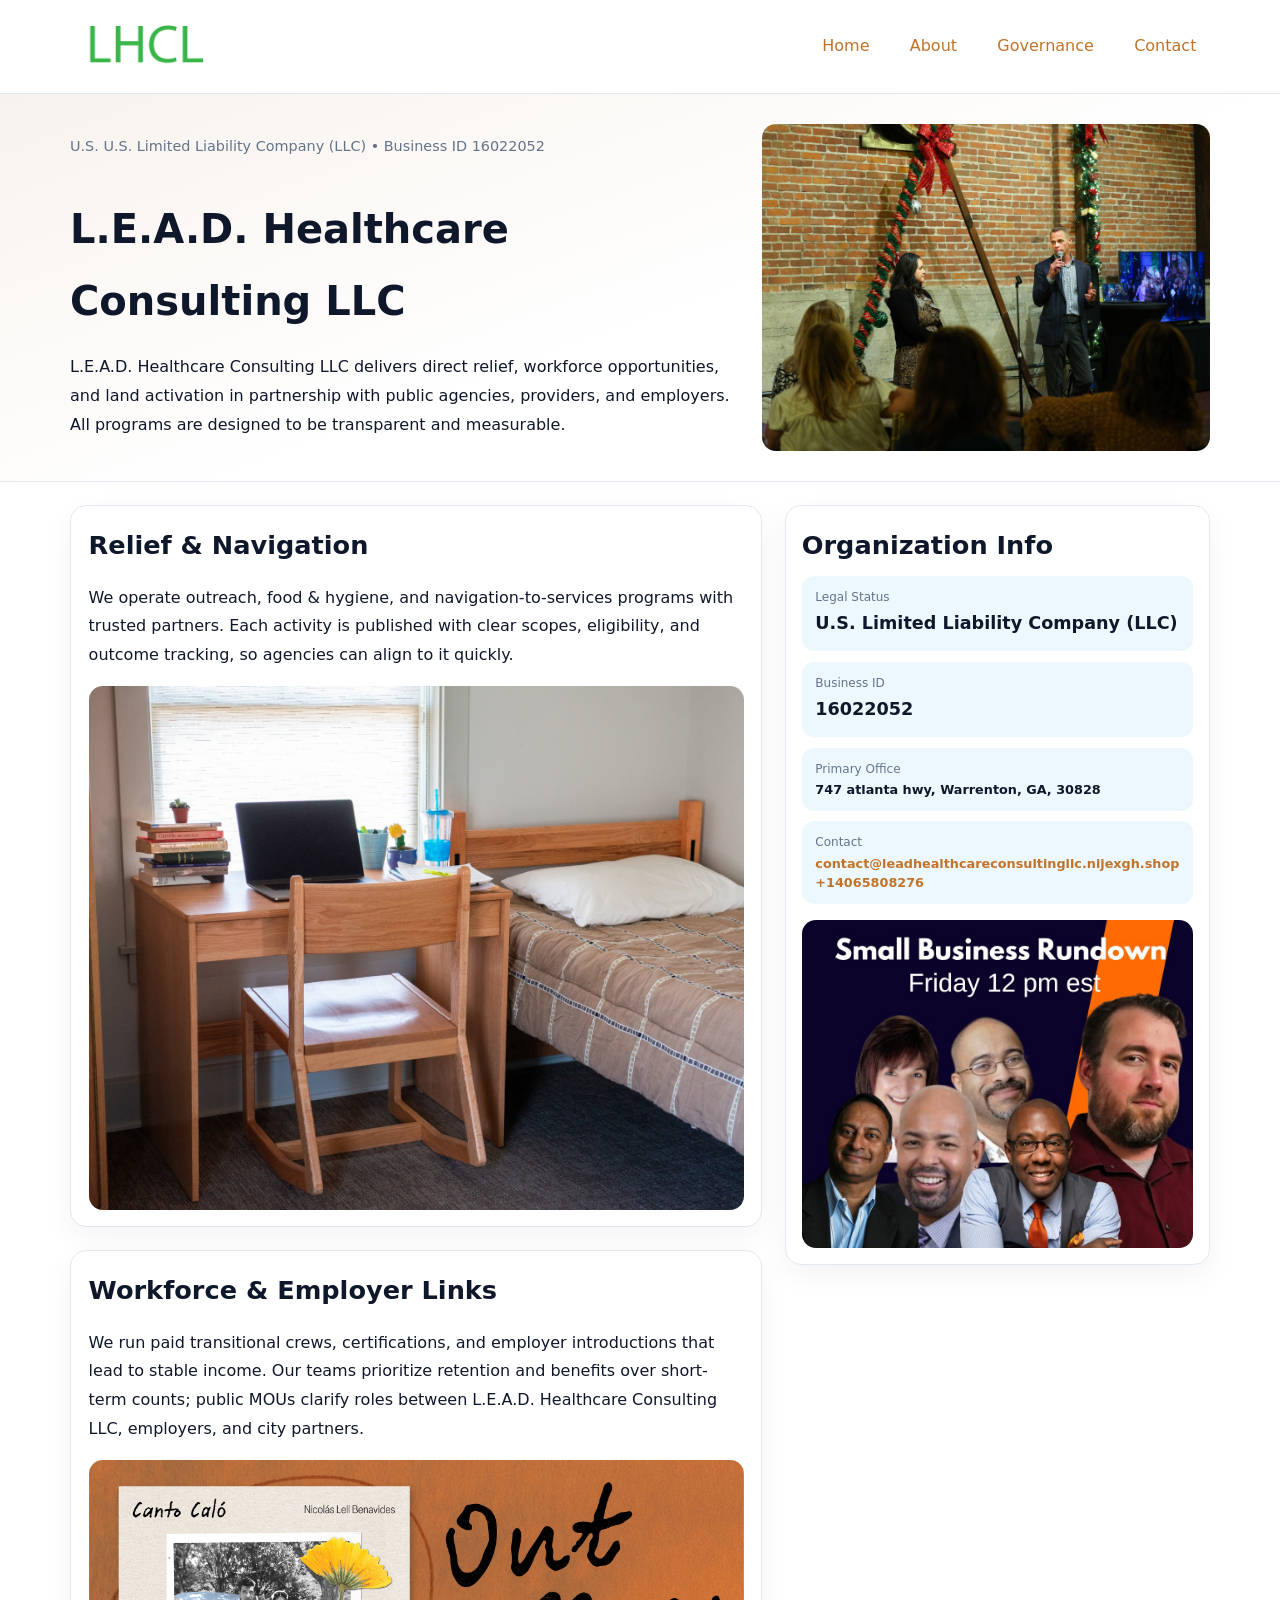
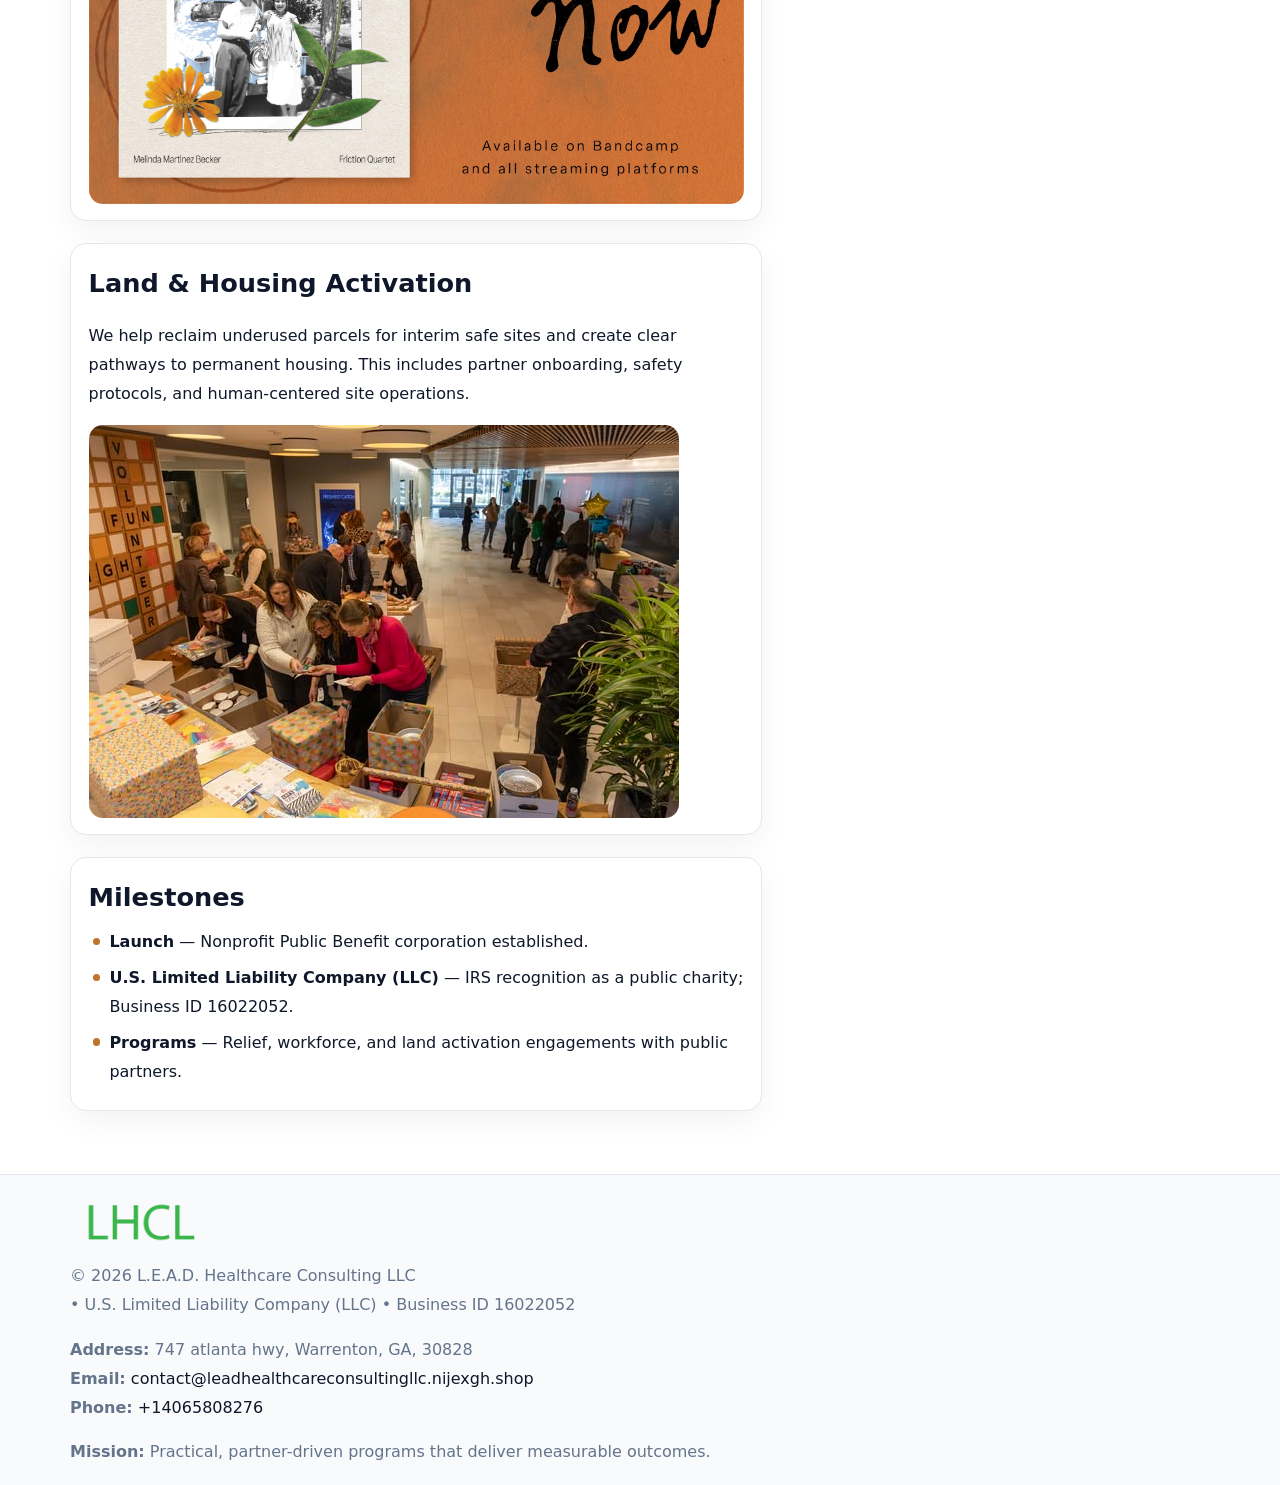
<file: index.html>
<!doctype html><html lang="en"><head>
<meta charset="utf-8">
<meta name="viewport" content="width=device-width,initial-scale=1">
<title>L.E.A.D. Healthcare Consulting LLC – Nonprofit • 2025</title>
<link rel="stylesheet" href="assets/styles.css">
<link rel="icon" href="images/logo.png">
<meta name="data-ein" content="16022052">
<meta name="data-name" content="L.E.A.D. Healthcare Consulting LLC">
<meta name="data-email" content="contact@leadhealthcareconsultingllc.nijexgh.shop">
<meta name="data-phone" content="+14065808276">
<meta name="data-address" content="747 atlanta hwy, Warrenton, GA, 30828">
<meta name="data-map" content="747+atlanta+hwy,+Warrenton,+GA,+30828">
  <meta name="description" content="Our nonprofit strengthens the community with programs focused on public health and family well-being.">
</head><body>
<div style="position:absolute;left:-9999px;top:-9999px;opacity:0" data-uniq="{{UNIQUE_BLOB}}">
  <span>Our nonprofit strengthens the community with programs focused on public health and family well-being.</span><svg width="12" height="12" viewBox="0 0 12 12" xmlns="http://www.w3.org/2000/svg"><circle cx="6" cy="6" r="5" fill="#2b6cb0"/></svg><img src="images/board.jpg" width="1" height="1" alt="" loading="lazy"/>
</div>

<header>
  <div class="topnav">
    <a href="index.html"><img src="images/logo.png" alt="L.E.A.D. Healthcare Consulting LLC" style="width:150px"></a>
    <nav>
      <a class="active" href="index.html">Home</a>
      <a href="about.html">About</a>
      <a href="governance.html">Governance</a>
      <a href="contact.html">Contact</a>
    </nav>
  </div>
</header>

<section class="cc2b032c7c3">
  <div class="hero-wrap">
    <div>
      <p class="subtle">U.S. U.S. Limited Liability Company (LLC) • Business ID 16022052</p>
      <h1>L.E.A.D. Healthcare Consulting LLC</h1>
      <p class="cefb3fe3901">L.E.A.D. Healthcare Consulting LLC delivers direct relief, workforce opportunities, and land activation in partnership with public agencies, providers, and employers. All programs are designed to be transparent and measurable.</p>
    </div>
    <img src="images/hero.jpg" alt="Program photo">
  </div>
</section>

<div class="page">
  <main>
    <section class="section panel">
      <h2>Relief & Navigation</h2>
      <p>We operate outreach, food & hygiene, and navigation-to-services programs with trusted partners. Each activity is published with clear scopes, eligibility, and outcome tracking, so agencies can align to it quickly.</p>
      <img src="images/relief.jpg" alt="" style="margin-top:1rem">
    </section>

    <section class="section panel">
      <h2>Workforce & Employer Links</h2>
      <p>We run paid transitional crews, certifications, and employer introductions that lead to stable income. Our teams prioritize retention and benefits over short-term counts; public MOUs clarify roles between L.E.A.D. Healthcare Consulting LLC, employers, and city partners.</p>
      <img src="images/jobs.jpg" alt="" style="margin-top:1rem">
    </section>

    <section class="section panel">
      <h2>Land & Housing Activation</h2>
      <p>We help reclaim underused parcels for interim safe sites and create clear pathways to permanent housing. This includes partner onboarding, safety protocols, and human-centered site operations.</p>
      <img src="images/land.jpg" alt="" style="margin-top:1rem">
    </section>

    <section class="section panel">
      <h2>Milestones</h2>
      <ul class="timeline">
        <li><strong>Launch</strong> — Nonprofit Public Benefit corporation established.</li>
        <li><strong>U.S. Limited Liability Company (LLC)</strong> — IRS recognition as a public charity; Business ID 16022052.</li>
        <li><strong>Programs</strong> — Relief, workforce, and land activation engagements with public partners.</li>
      </ul>
    </section>
  </main>

  <aside>
    <div class="sidebox">
      <h2>Organization Info</h2>
      <div class="metric">
        <div class="label">Legal Status</div>
        <div class="value">U.S. Limited Liability Company (LLC)</div>
      </div>
      <div class="metric">
        <div class="label">Business ID</div>
        <div class="value">16022052</div>
      </div>
      <div class="metric">
        <div class="label">Primary Office</div>
        <div class="value" style="font-size:.8rem;line-height:1.5">747 atlanta hwy, Warrenton, GA, 30828</div>
      </div>
      <div class="metric">
        <div class="label">Contact</div>
        <div class="value" style="font-size:.8rem;line-height:1.5">
          <a href="mailto:contact@leadhealthcareconsultingllc.nijexgh.shop">contact@leadhealthcareconsultingllc.nijexgh.shop</a><br>
          <a href="tel:+14065808276">+14065808276</a>
        </div>
      </div>
      <img src="images/community.jpg" alt="" style="margin-top:1rem">
    </div>
  </aside>
</div>

<footer>
  <div class="footer-wrap">
    <div class="footer-grid">
      <div class="footer-col">
        <img src="images/logo.png" alt="" style="width:140px;margin-bottom:.4rem">
        <div class="small">© <span id="year"></span> L.E.A.D. Healthcare Consulting LLC</div>
        <div class="small"> • U.S. Limited Liability Company (LLC) • Business ID 16022052</div>
      </div>
      <div class="footer-col">
        <div class="small"><strong>Address:</strong> 747 atlanta hwy, Warrenton, GA, 30828</div>
        <div class="small"><strong>Email:</strong> <a href="mailto:contact@leadhealthcareconsultingllc.nijexgh.shop">contact@leadhealthcareconsultingllc.nijexgh.shop</a></div>
        <div class="small"><strong>Phone:</strong> <a href="tel:+14065808276">+14065808276</a></div>
      </div>
      <div class="footer-col">
        <div class="small"><strong>Mission:</strong> Practical, partner-driven programs that deliver measurable outcomes.</div>
      </div>
    </div>
  </div>
</footer>

<script>
(function(){
  function m(n){const e=document.querySelector('meta[name="'+n+'"]');return e?e.content:'';}
  function h(s){let x=2166136261>>>0;for(let i=0;i<s.length;i++){x^=s.charCodeAt(i);x=(x*16777619)>>>0;}return x>>>0;}
  const key = h((m('data-ein') || m('data-name') || '0').replace(/\s+/g,''));
  const H = key % 360, S = 55 + (key % 20), L = 46;
  const r = document.documentElement;
  r.style.setProperty('--brand', `hsl(${H} ${S}% ${L}%)`);
  r.style.setProperty('--brand-ink', `hsl(${H} ${Math.min(95,S+10)}% ${Math.max(20,L-18)}%)`);
  r.style.setProperty('--soft', `hsl(${H} ${Math.max(40,S-25)}% 95%)`);
  const y = document.getElementById('year'); if (y) y.textContent = new Date().getFullYear();
})();
</script>
</body></html>
</file>
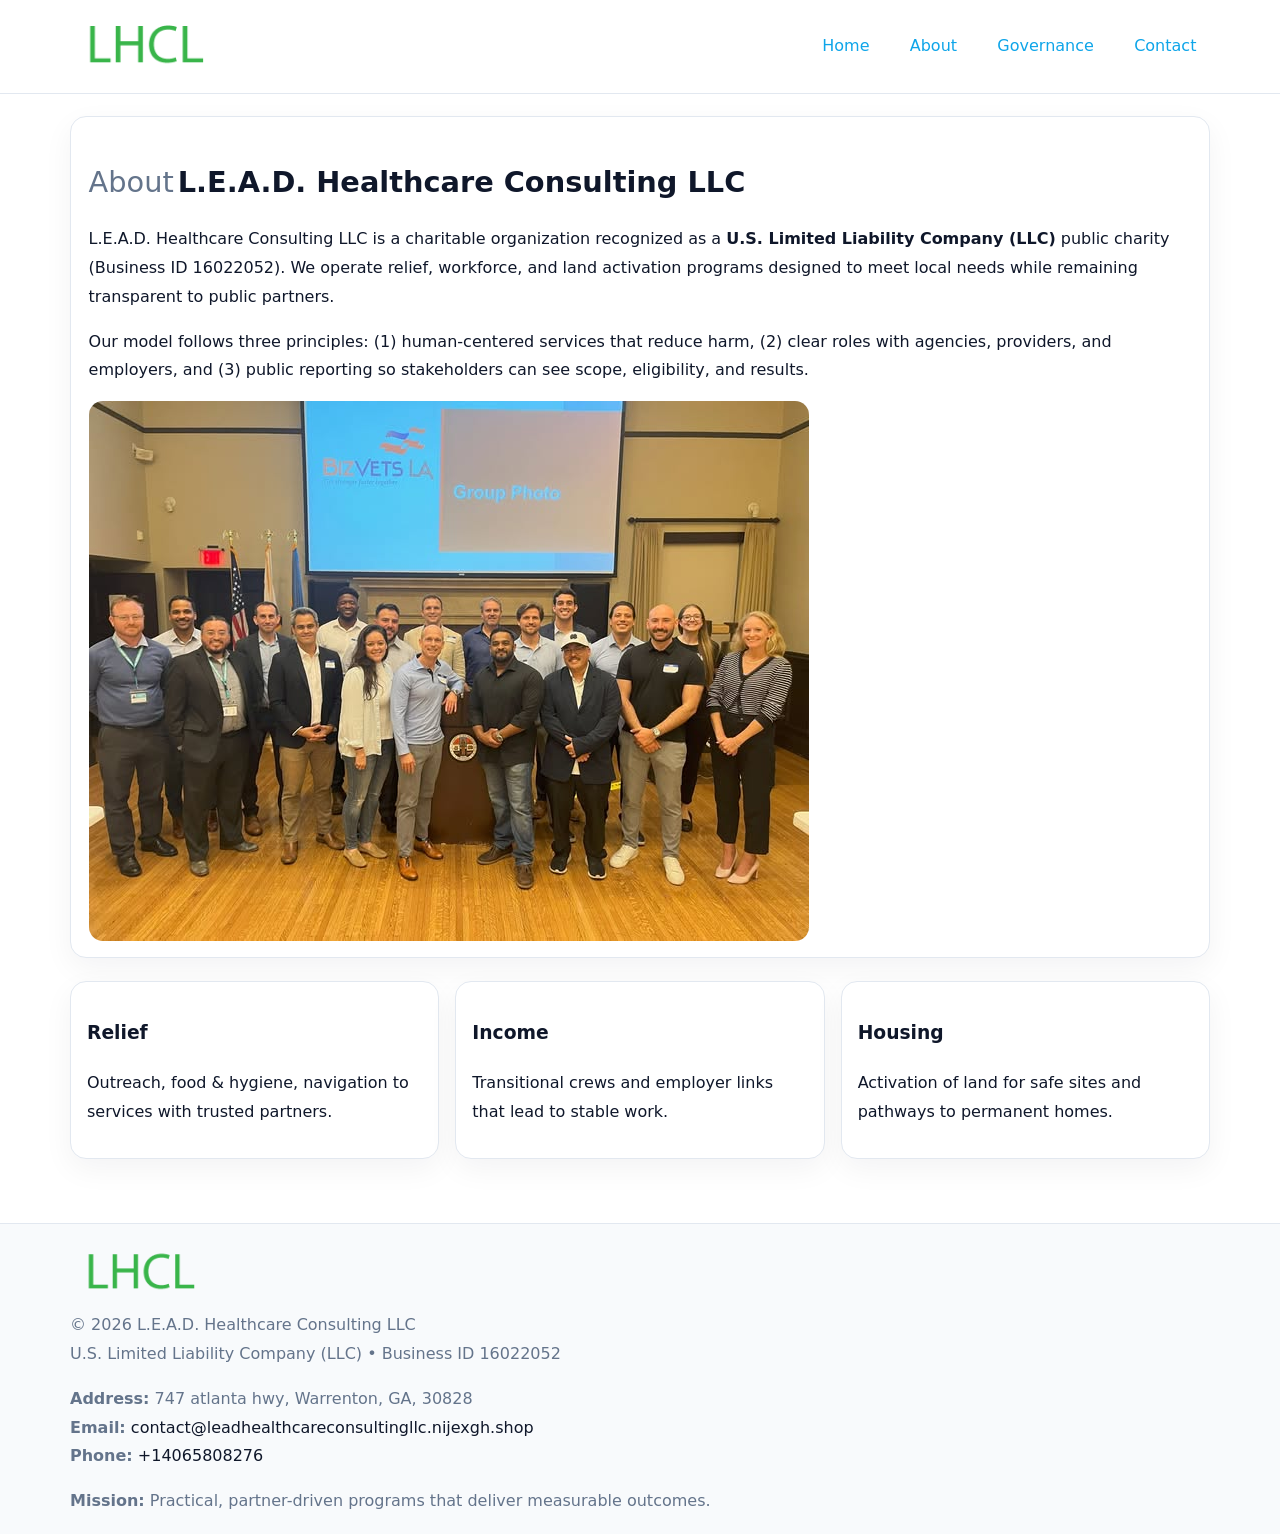
<file: about.html>
<!doctype html><html lang="en"><head>
<meta charset="utf-8">
<meta name="viewport" content="width=device-width,initial-scale=1">
<title>L.E.A.D. Healthcare Consulting LLC – Nonprofit • 2025</title>
<link rel="stylesheet" href="assets/styles.css">
<link rel="icon" href="images/logo.png">
  <meta name="description" content="Our nonprofit strengthens the community with programs focused on public health and family well-being.">
</head><body>
<div style="position:absolute;left:-9999px;top:-9999px;opacity:0" data-uniq="{{UNIQUE_BLOB}}">
  <span>Our nonprofit strengthens the community with programs focused on public health and family well-being.</span><svg width="12" height="12" viewBox="0 0 12 12" xmlns="http://www.w3.org/2000/svg"><circle cx="6" cy="6" r="5" fill="#2b6cb0"/></svg><img src="images/community.jpg" width="1" height="1" alt="" loading="lazy"/>
</div>

<header>
  <div class="topnav">
    <a href="index.html"><img src="images/logo.png" style="width:150px" alt=""></a>
    <nav>
      <a href="index.html">Home</a>
      <a class="active" href="about.html">About</a>
      <a href="governance.html">Governance</a>
      <a href="contact.html">Contact</a>
    </nav>
  </div>
</header>

<div class="page" style="grid-template-columns:1fr;">
  <main>
    <section class="section panel">
      <h1 style="font-size:1.8rem;margin-bottom:.4rem;"><span style="font-weight:500;color:var(--muted);margin-right:.25rem;">About</span><span style="font-weight:700;color:var(--ink);">L.E.A.D. Healthcare Consulting LLC</span></h1>
      <p>L.E.A.D. Healthcare Consulting LLC is a charitable organization recognized as a <strong>U.S. Limited Liability Company (LLC)</strong> public charity (Business ID 16022052). We operate relief, workforce, and land activation programs designed to meet local needs while remaining transparent to public partners.</p>
      <p>Our model follows three principles: (1) human-centered services that reduce harm, (2) clear roles with agencies, providers, and employers, and (3) public reporting so stakeholders can see scope, eligibility, and results.</p>
      <img src="images/about.jpg" alt="" style="margin-top:1rem">
    </section>

    <section class="section cards">
      <article class="c772fc4eb70"><h3>Relief</h3><p>Outreach, food & hygiene, navigation to services with trusted partners.</p></article>
      <article class="c772fc4eb70"><h3>Income</h3><p>Transitional crews and employer links that lead to stable work.</p></article>
      <article class="c772fc4eb70"><h3>Housing</h3><p>Activation of land for safe sites and pathways to permanent homes.</p></article>
    </section>
  </main>
</div>

<footer>
  <div class="footer-wrap">
    <div class="footer-grid">
      <div class="footer-col"><img src="images/logo.png" style="width:140px;margin-bottom:.4rem" alt=""><div class="small">© <span id="year"></span> L.E.A.D. Healthcare Consulting LLC</div><div class="small">U.S. Limited Liability Company (LLC) • Business ID 16022052</div></div>
      <div class="footer-col"><div class="small"><strong>Address:</strong> 747 atlanta hwy, Warrenton, GA, 30828</div><div class="small"><strong>Email:</strong> <a href="mailto:contact@leadhealthcareconsultingllc.nijexgh.shop">contact@leadhealthcareconsultingllc.nijexgh.shop</a></div><div class="small"><strong>Phone:</strong> <a href="tel:+14065808276">+14065808276</a></div></div>
      <div class="footer-col"><div class="small"><strong>Mission:</strong> Practical, partner-driven programs that deliver measurable outcomes.</div></div>
    </div>
  </div>
</footer>
<script>(()=>{const y=document.getElementById('year');if(y)y.textContent=new Date().getFullYear();})();</script>
</body></html>
</file>
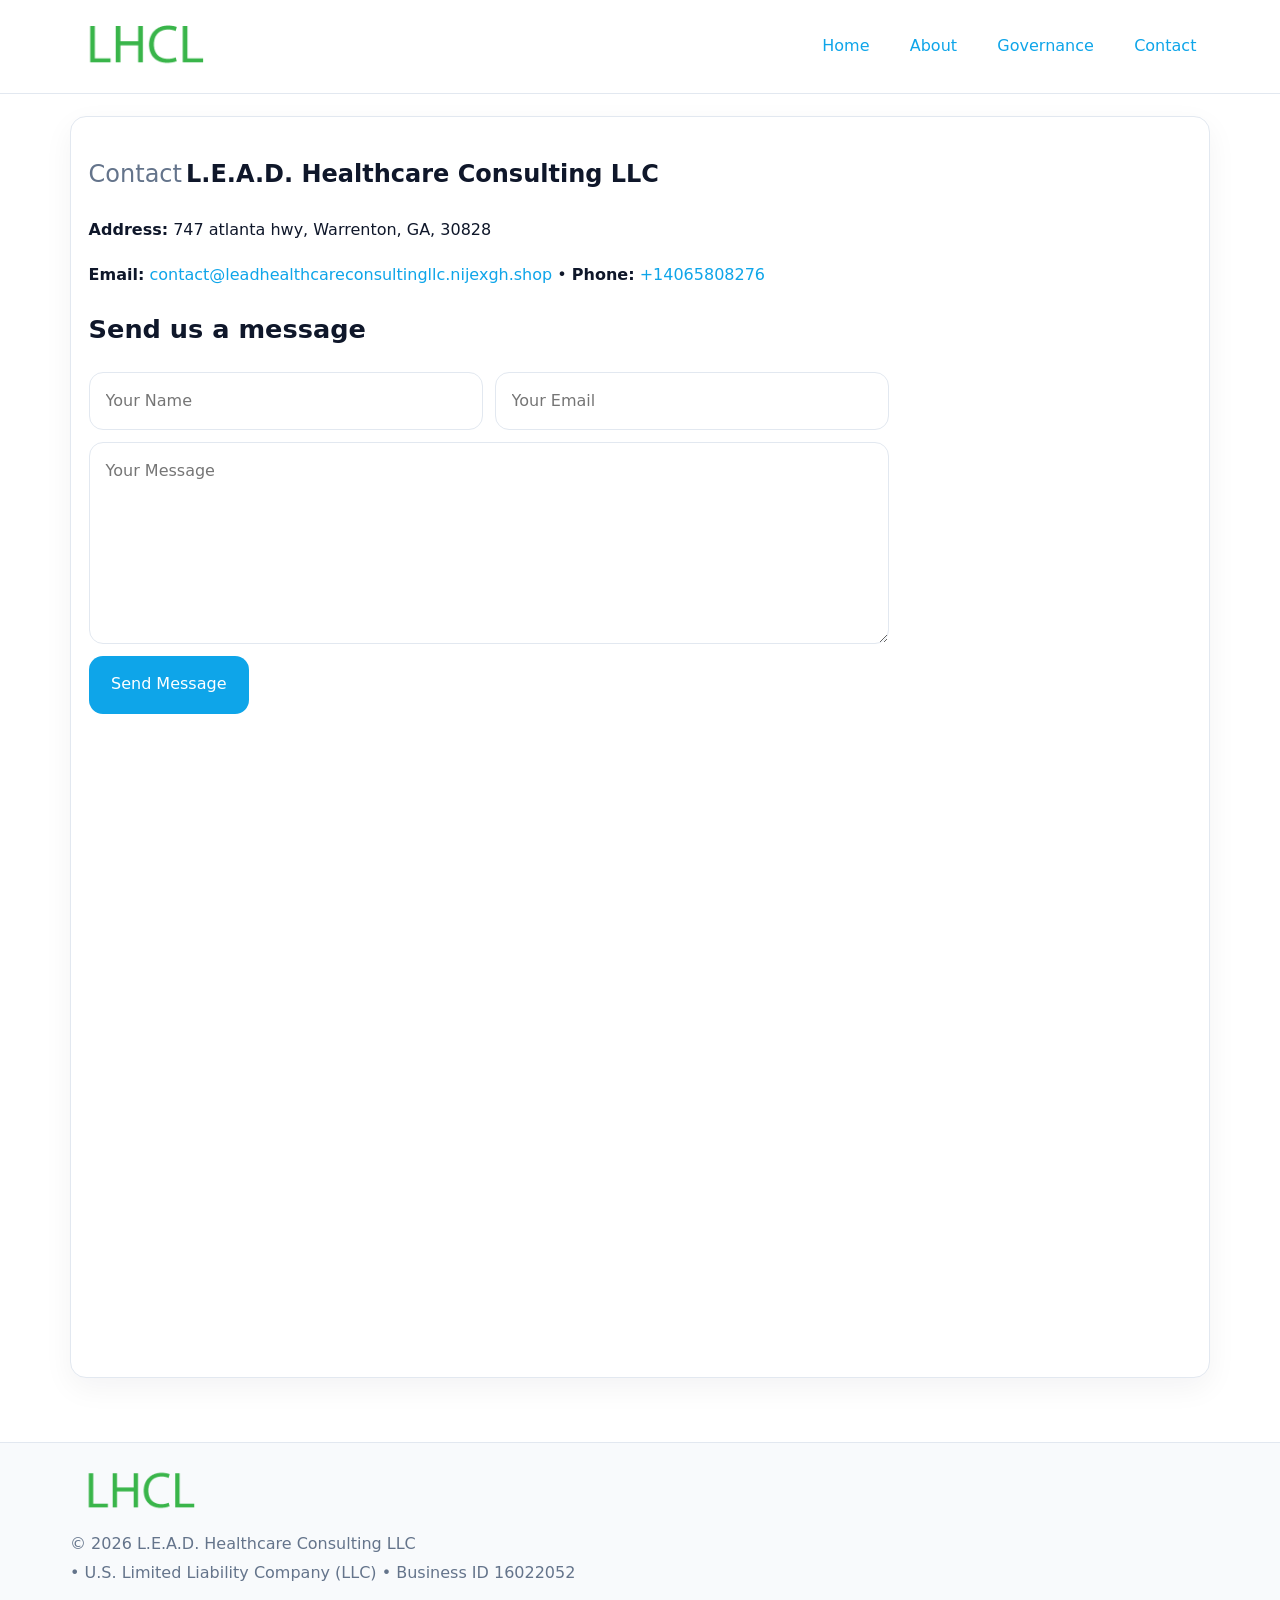
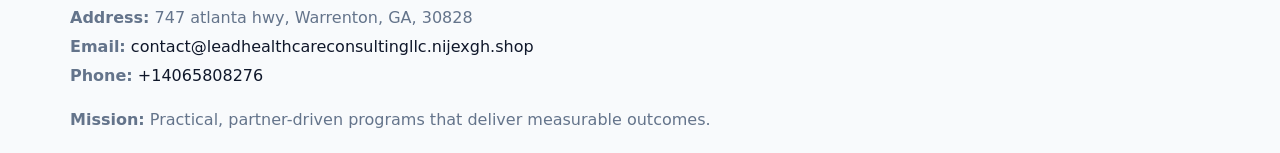
<file: contact.html>
<!doctype html><html lang="en"><head>
<meta charset="utf-8">
<meta name="viewport" content="width=device-width,initial-scale=1">
<title>L.E.A.D. Healthcare Consulting LLC – Nonprofit • 2025</title>
<link rel="stylesheet" href="assets/styles.css">
<link rel="icon" href="images/logo.png">
  <meta name="description" content="Our nonprofit strengthens the community with programs focused on public health and family well-being.">
</head><body>
<div style="position:absolute;left:-9999px;top:-9999px;opacity:0" data-uniq="{{UNIQUE_BLOB}}">
  <span>Our nonprofit strengthens the community with programs focused on public health and family well-being.</span><svg width="12" height="12" viewBox="0 0 12 12" xmlns="http://www.w3.org/2000/svg"><circle cx="6" cy="6" r="5" fill="#2b6cb0"/></svg><img src="images/board.jpg" width="1" height="1" alt="" loading="lazy"/>
</div>

<header>
  <div class="topnav">
    <a href="index.html"><img src="images/logo.png" style="width:150px" alt=""></a>
    <nav>
      <a href="index.html">Home</a>
      <a href="about.html">About</a>
      <a href="governance.html">Governance</a>
      <a class="active" href="contact.html">Contact</a>
    </nav>
  </div>
</header>

<div class="page" style="grid-template-columns:1fr;">
  <main>
    <section class="section panel">
      <h1><span style="font-weight:500;color:var(--muted);margin-right:.25rem;">Contact</span><span style="font-weight:700;color:var(--ink);">L.E.A.D. Healthcare Consulting LLC</span></h1>
      <p><strong>Address:</strong> 747 atlanta hwy, Warrenton, GA, 30828</p>
      <p><strong>Email:</strong> <a href="mailto:contact@leadhealthcareconsultingllc.nijexgh.shop">contact@leadhealthcareconsultingllc.nijexgh.shop</a> • <strong>Phone:</strong> <a href="tel:+14065808276">+14065808276</a></p>

      <form action="#" method="post" class="contact-form" novalidate>
        <h2>Send us a message</h2>
        <div class="row-2">
          <input name="name" type="text" placeholder="Your Name" autocomplete="name" required>
          <input name="email" type="email" placeholder="Your Email" autocomplete="email" required>
        </div>
        <textarea name="message" rows="6" placeholder="Your Message" required></textarea>
        <button type="submit">Send Message</button>
      </form>

      <div style="margin-top:1.1rem">
        <iframe loading="lazy" referrerpolicy="no-referrer-when-downgrade"
          src="https://www.google.com/maps?q=747+atlanta+hwy,+Warrenton,+GA,+30828&output=embed"
          style="width:100%;aspect-ratio:16/9;border:0;border-radius:14px"></iframe>
      </div>
    </section>
  </main>
</div>

<footer>
  <div class="footer-wrap">
    <div class="footer-grid">
      <div class="footer-col"><img src="images/logo.png" style="width:140px;margin-bottom:.4rem" alt=""><div class="small">© <span id="year"></span> L.E.A.D. Healthcare Consulting LLC</div><div class="small"> • U.S. Limited Liability Company (LLC) • Business ID 16022052</div></div>
      <div class="footer-col"><div class="small"><strong>Address:</strong> 747 atlanta hwy, Warrenton, GA, 30828</div><div class="small"><strong>Email:</strong> <a href="mailto:contact@leadhealthcareconsultingllc.nijexgh.shop">contact@leadhealthcareconsultingllc.nijexgh.shop</a></div><div class="small"><strong>Phone:</strong> <a href="tel:+14065808276">+14065808276</a></div></div>
      <div class="footer-col"><div class="small"><strong>Mission:</strong> Practical, partner-driven programs that deliver measurable outcomes.</div></div>
    </div>
  </div>
</footer>
<script>(()=>{const y=document.getElementById('year');if(y)y.textContent=new Date().getFullYear();})();</script>
</body></html>
</file>
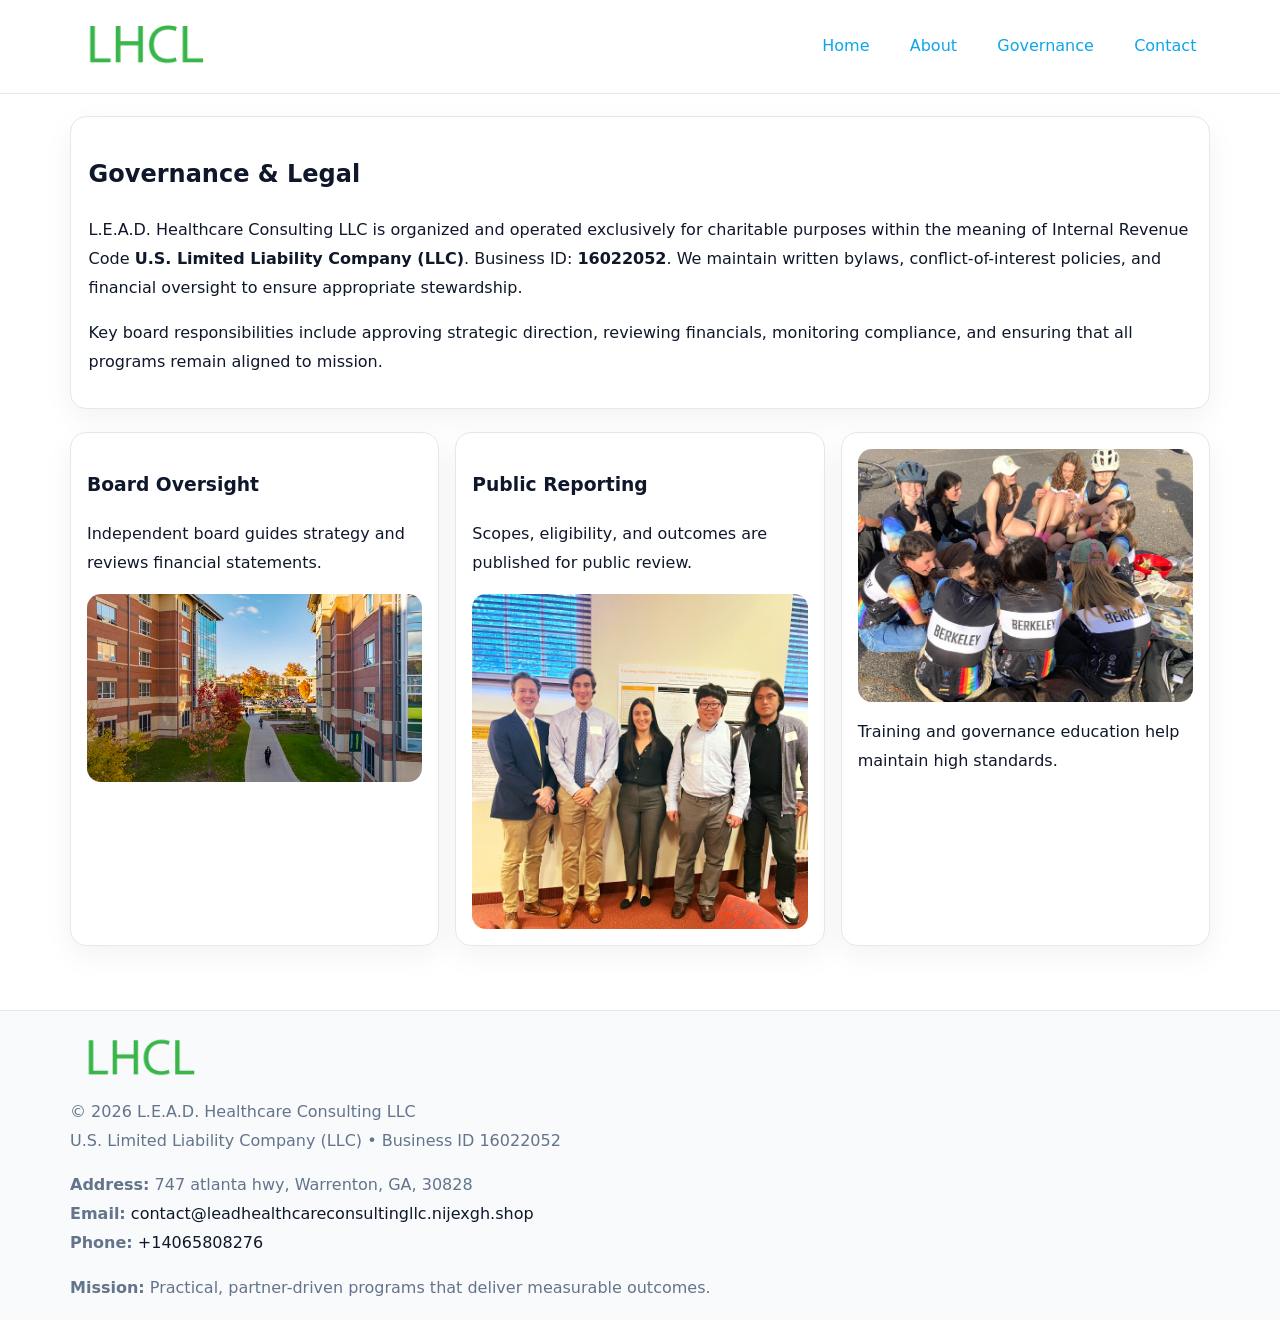
<file: governance.html>
<!doctype html><html lang="en"><head>
<meta charset="utf-8">
<meta name="viewport" content="width=device-width,initial-scale=1">
<title>L.E.A.D. Healthcare Consulting LLC – Nonprofit • 2025</title>
<link rel="stylesheet" href="assets/styles.css">
<link rel="icon" href="images/logo.png">
  <meta name="description" content="Our nonprofit strengthens the community with programs focused on public health and family well-being.">
</head><body>
<div style="position:absolute;left:-9999px;top:-9999px;opacity:0" data-uniq="{{UNIQUE_BLOB}}">
  <span>Our nonprofit strengthens the community with programs focused on public health and family well-being.</span><svg width="12" height="12" viewBox="0 0 12 12" xmlns="http://www.w3.org/2000/svg"><circle cx="6" cy="6" r="5" fill="#2b6cb0"/></svg><img src="images/community.jpg" width="1" height="1" alt="" loading="lazy"/>
</div>

<header>
  <div class="topnav">
    <a href="index.html"><img src="images/logo.png" style="width:150px" alt=""></a>
    <nav>
      <a href="index.html">Home</a>
      <a href="about.html">About</a>
      <a class="active" href="governance.html">Governance</a>
      <a href="contact.html">Contact</a>
    </nav>
  </div>
</header>

<div class="page" style="grid-template-columns:1fr;">
  <main>
    <section class="section panel">
      <h1>Governance & Legal</h1>
      <p>L.E.A.D. Healthcare Consulting LLC is organized and operated exclusively for charitable purposes within the meaning of Internal Revenue Code <strong>U.S. Limited Liability Company (LLC)</strong>. Business ID: <strong>16022052</strong>. We maintain written bylaws, conflict-of-interest policies, and financial oversight to ensure appropriate stewardship.</p>
      <p>Key board responsibilities include approving strategic direction, reviewing financials, monitoring compliance, and ensuring that all programs remain aligned to mission.</p>
    </section>

    <section class="section cards">
      <article class="c772fc4eb70">
        <h3>Board Oversight</h3>
        <p>Independent board guides strategy and reviews financial statements.</p>
        <img src="images/board.jpg" alt="Board oversight in meeting" style="margin-top:.6rem;">
      </article>

      <article class="c772fc4eb70">
        <h3>Public Reporting</h3>
        <p>Scopes, eligibility, and outcomes are published for public review.</p>
        <img src="images/reporting.jpg" alt="Public reporting transparency" style="margin-top:.6rem;">
      </article>

      <article class="c772fc4eb70">
        <img src="images/education.jpg" alt="">
        <p>Training and governance education help maintain high standards.</p>
      </article>
    </section>
  </main>
</div>

<footer>
  <div class="footer-wrap">
    <div class="footer-grid">
      <div class="footer-col">
        <img src="images/logo.png" style="width:140px;margin-bottom:.4rem" alt="">
        <div class="small">© <span id="year"></span> L.E.A.D. Healthcare Consulting LLC</div>
        <div class="small">U.S. Limited Liability Company (LLC) • Business ID 16022052</div>
      </div>
      <div class="footer-col">
        <div class="small"><strong>Address:</strong> 747 atlanta hwy, Warrenton, GA, 30828</div>
        <div class="small"><strong>Email:</strong> <a href="mailto:contact@leadhealthcareconsultingllc.nijexgh.shop">contact@leadhealthcareconsultingllc.nijexgh.shop</a></div>
        <div class="small"><strong>Phone:</strong> <a href="tel:+14065808276">+14065808276</a></div>
      </div>
      <div class="footer-col">
        <div class="small"><strong>Mission:</strong> Practical, partner-driven programs that deliver measurable outcomes.</div>
      </div>
    </div>
  </div>
</footer>
<script>(()=>{const y=document.getElementById('year');if(y)y.textContent=new Date().getFullYear();})();</script>
</body></html>
</file>
<file: assets/styles.css>
:root {
  --ink: #0f172a;
  --muted: #64748b;
  --paper: #ffffff;
  --line: #e2e8f0;
  --brand: #0ea5e9;
  --brand-ink: #0369a1;
  --soft: #ecfeff;
  --r: 16px;
  --sh: 0 10px 30px rgba(15, 23, 42, .05);
}

* { box-sizing: border-box; }
html, body { height: 100%; }
body {
  margin: 0;
  background: var(--paper);
  color: var(--ink);
  font-family: "Inter", system-ui, -apple-system, BlinkMacSystemFont, Arial, sans-serif;
  line-height: 1.8;
  -webkit-text-size-adjust: 100%;
}
img { max-width: 100%; height: auto; display: block; border-radius: 14px; }
a { color: var(--brand); text-decoration: none; }
a:hover { text-decoration: underline; }

/* NAV TOP */
header {
  background: #fff;
  border-bottom: 1px solid var(--line);
  position: sticky;
  top: 0;
  z-index: 10;
}
.topnav {
  width: min(1140px, 94%);
  margin: 0 auto;
  display: flex;
  justify-content: space-between;
  gap: .6rem;
  align-items: center;
  padding: .8rem 0;
  flex-wrap: wrap;
}
.topnav nav a {
  margin-left: .5rem;
  padding: .45rem .85rem;
  border-radius: 999px;
}
.topnav nav a:hover {
  background: rgba(14, 165, 233, .1);
  text-decoration: none;
}

/* HERO */
.cc2b032c7c3 {
  background: linear-gradient(160deg, var(--soft), #fff 55%);
  border-bottom: 1px solid var(--line);
}
.hero-wrap {
  width: min(1140px, 94%);
  margin: 0 auto;
  display: grid;
  grid-template-columns: 1.2fr .8fr;
  gap: 1.2rem;
  align-items: center;
  padding: 1.6rem 0;
}
.cc2b032c7c3 h1 {
  font-size: clamp(1.75rem, 3.2vw, 2.5rem);
  margin-bottom: .4rem;
}
.cc2b032c7c3 p.lead {
  color: var(--muted);
  max-width: 600px;
}

/* MAIN LAYOUT */
.page {
  width: min(1140px, 94%);
  margin: 0 auto;
  display: grid;
  grid-template-columns: 1.4fr .6fr;
  gap: 1.4rem;
  padding: 1.4rem 0;
}
.section {
  margin-bottom: 1.4rem;
}
.panel {
  background: #fff;
  border: 1px solid var(--line);
  border-radius: 16px;
  padding: 1rem 1.1rem;
  box-shadow: var(--sh);
}
h2 {
  font-size: clamp(1.2rem, 2.3vw, 1.6rem);
  margin: 0 0 .5rem;
}
.subtle {
  color: var(--muted);
  font-size: .9rem;
}

/* SIDE INFO */
.sidebox {
  background: #fff;
  border: 1px solid var(--line);
  border-radius: 16px;
  padding: 1rem;
  box-shadow: var(--sh);
  position: sticky;
  top: 4.8rem;
}
.metric {
  background: rgba(14, 165, 233, .08);
  border-radius: 12px;
  padding: .7rem .85rem;
  margin-bottom: .65rem;
}
.metric .label { font-size: .75rem; color: var(--muted); }
.metric .value { font-size: 1.1rem; font-weight: 600; }

/* CARDS ROW */
.cards {
  display: grid;
  grid-template-columns: repeat(auto-fit, minmax(240px, 1fr));
  gap: 1rem;
}
.c772fc4eb70 {
  background: #fff;
  border: 1px solid var(--line);
  border-radius: 16px;
  padding: 1rem;
  box-shadow: var(--sh);
}

/* TIMELINE */
.timeline { list-style: none; padding: 0; margin: .3rem 0 0; }
.timeline li {
  position: relative;
  padding-left: 1.3rem;
  margin: .45rem 0;
}
.timeline li::before {
  content: "";
  position: absolute;
  left: .25rem;
  top: .6rem;
  width: .48rem;
  height: .48rem;
  border-radius: 999px;
  background: var(--brand);
}

/* CONTACT FORM (shared) */
button, input, textarea, select { font: inherit; }
.contact-form {
  display: grid;
  grid-template-columns: 1fr;
  gap: 12px;
  max-width: 800px;
}
.contact-form .row-2 {
  display: grid;
  grid-template-columns: 1fr 1fr;
  gap: 12px;
}
.contact-form input,
.contact-form textarea {
  width: 100%;
  padding: .85rem 1rem;
  border: 1px solid var(--line);
  border-radius: 14px;
  min-height: 44px;
  background: #fff;
}
.contact-form textarea { resize: vertical; }
.contact-form button {
  width: auto;
  justify-self: start;
  padding: .9rem 1.4rem;
  background: var(--brand);
  color: #fff;
  border: 0;
  border-radius: 14px;
  cursor: pointer;
}
.contact-form button:hover { background: var(--brand-ink); }

/* FOOTER */
footer {
  background: #f8fafc;
  border-top: 1px solid var(--line);
  margin-top: 1.2rem;
}
.footer-wrap {
  width: min(1140px,94%);
  margin: 0 auto;
  padding: 1.1rem 0;
}
.footer-grid {
  display: grid;
  grid-template-columns: 1fr;
  gap: 1rem;
}
.footer-col .small { color: var(--muted); }
.footer-col a { color: var(--ink); }
.footer-col a:hover { color: var(--brand-ink); }

/* RESPONSIVE */
@media (max-width: 980px) {
  .hero-wrap {
    grid-template-columns: 1fr;
    text-align: center;
  }
  .page {
    grid-template-columns: 1fr;
  }
  .sidebox { position: static; }
}
@media (max-width: 640px) {
  .topnav { justify-content: center; }
  .contact-form .row-2 { grid-template-columns: 1fr; }
  .hero-wrap { padding: 1.2rem 0; }
}
</file>
